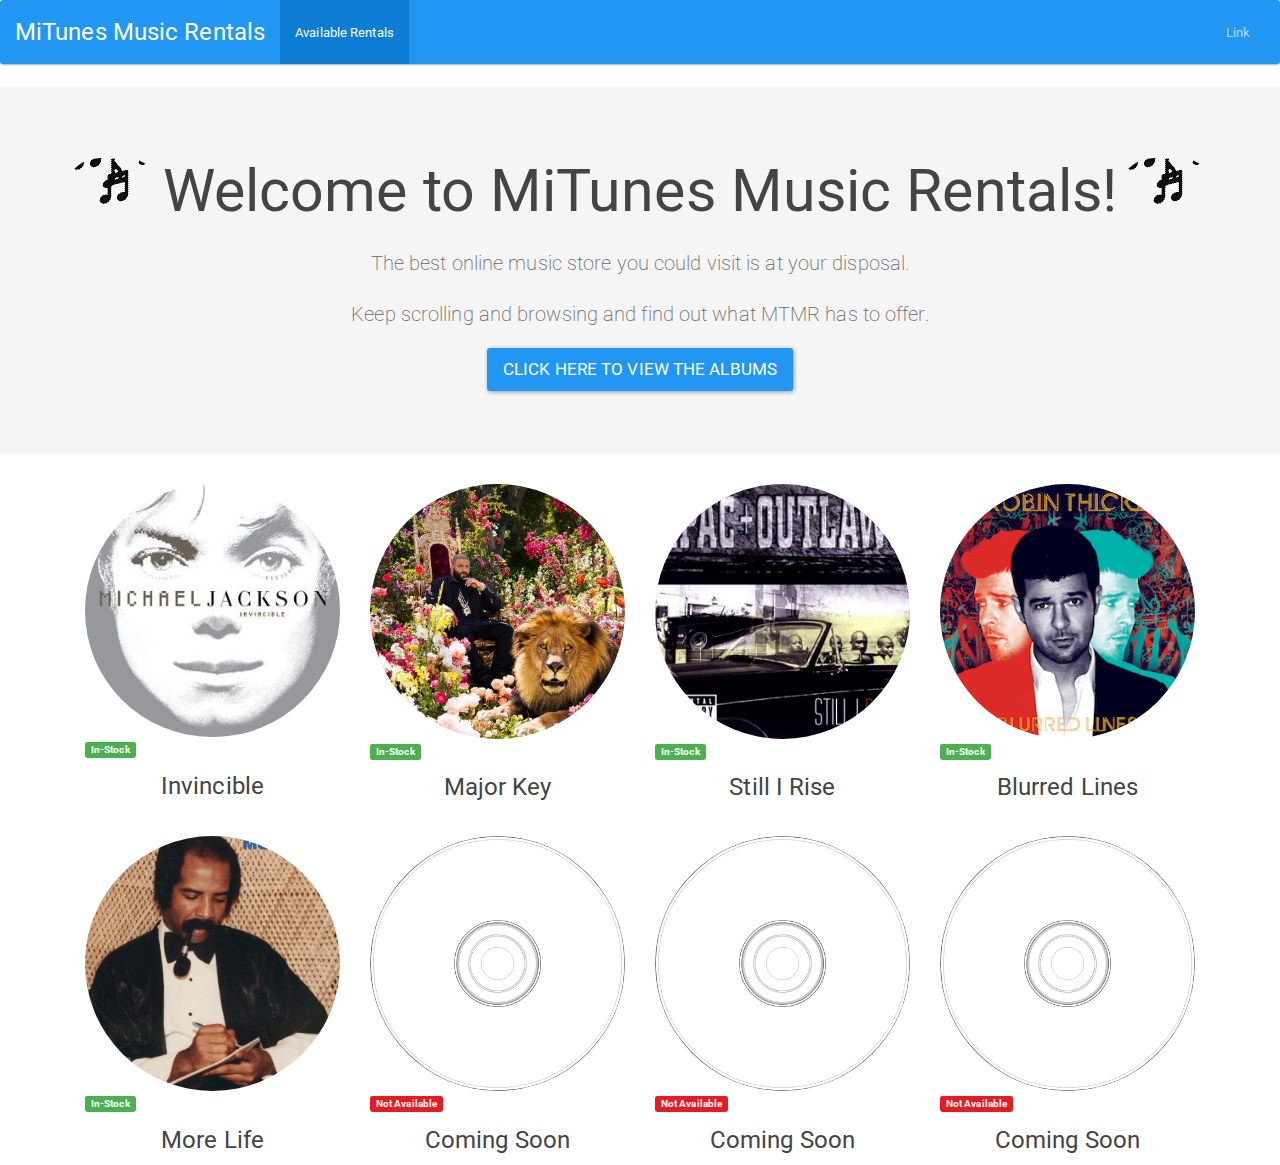
<file: index.html>
<!DOCTYPE html>
<html lang="en">

<head>
    <title>MiTunes Music Rental Store</title>
    <meta charset="UTF-8">
    <meta name="viewport" content="width=device-width, initial-scale=1.0">
    <link rel="stylesheet" href="https://maxcdn.bootstrapcdn.com/bootstrap/3.3.7/css/bootstrap.min.css">
    <script src="https://ajax.googleapis.com/ajax/libs/jquery/3.1.1/jquery.min.js"></script>
    <script src="https://maxcdn.bootstrapcdn.com/bootstrap/3.3.7/js/bootstrap.min.js"></script>
    <link rel="stylesheet" type="text/css" href="css/bootstrap.css">
    <link href="css/style.css" rel="stylesheet">
    <script src="js/animations.js"></script>
</head>
<nav class="navbar navbar-inverse" style="z-index: 1">
    <div class="container-fluid">
        <div class="navbar-header">
            <button type="button" class="navbar-toggle collapsed" data-toggle="collapse" data-target="#bs-example-navbar-collapse-2">
                <span class="sr-only">Toggle navigation</span>
                <span class="icon-bar"></span>
                <span class="icon-bar"></span>
                <span class="icon-bar"></span>
            </button>
            <a class="navbar-brand" href="#">MiTunes Music Rentals</a>
        </div>
        <div class="collapse navbar-collapse" id="bs-example-navbar-collapse-2">
            <ul class="nav navbar-nav">
                <li class="active"><a href="#">Available Rentals <span class="sr-only">(current)</span></a></li>
                <li>
                    <a href="#"></a>
                </li>
            </ul>
            <ul class="nav navbar-nav navbar-right">
                <li><a href="#">Link</a></li>
            </ul>
        </div>
    </div>
</nav>

<body>
    <div class="jumbotron">
        <h1><center><img src="img/note.gif" >Welcome to MiTunes Music Rentals!<img src="img/note.gif"></center></h1>
        <center>
            <p>The best online music store you could visit is at your disposal.</p>
        </center>
        <center>
            <p>Keep scrolling and browsing and find out what MTMR has to offer.</p>
        </center>
        <p>
            <center><a class="btn btn-primary btn-lg" href="#albums">Click Here To View The Albums</a></center>
        </p>
    </div>
    <div class="container" id="albums">
        <div class="col-md-3">
            <img src="img/jackson.jpg" class="img-responsive" id="jackson" data-toggle="modal" data-target="#michael">
            <span class="label label-success">In-Stock</span>
            <center>
                <h4>Invincible</h4>
                <br>
            </center>
        </div>
        <div class="col-md-3 col-xs-4">
            <img src="img/khaled.jpg" class="img-responsive" id="djkhal" data-toggle="modal" data-target="#dj">
            <span class="label label-success">In-Stock</span>
            <center>
                <h4>Major Key</h4>
                <br>
            </center>
        </div>
        <div class="col-md-3 col-xs-4">
            <img src="img/shakur.jpg" class="img-responsive" id="tupacshak" data-toggle="modal" data-target="#tupac">
            <span class="label label-success">In-Stock</span>
            <center>
                <h4>Still I Rise</h4>
                <br>
            </center>
        </div>
        <div class="col-md-3 col-xs-4">
            <img src="img/thicke.png" class="img-responsive" id="robinthi" data-toggle="modal" data-target="#robin">
            <span class="label label-success">In-Stock</span>
            <center>
                <h4>Blurred Lines</h4>
                <br>
            </center>
        </div>
        <div class="col-md-3 col-xs-4">
            <img src="img/drake.jpg" class="img-responsive" id="drakemake" data-toggle="modal" data-target="#drake">
            <span class="label label-success">In-Stock</span>
            <center>
                <h4>More Life</h4>
            </center>
        </div>
        <div class="col-md-3 col-xs-4">
            <a href="#blank"><img src="img/blank_disc.png" class="img-responsive"></a>
            <span class="label label-danger">Not Available</span>
            <center>
                <h4>Coming Soon</h4>
            </center>
        </div>
        <div class="col-md-3 col-xs-4">
            <a href="#blank"><img src="img/blank_disc.png" class="img-responsive"></a>
            <span class="label label-danger">Not Available</span>
            <center>
                <h4>Coming Soon</h4>
            </center>
        </div>
        <div class="col-md-3 col-xs-4">
            <a href="#blank"><img src="img/blank_disc.png" class="img-responsive"></a>
            <span class="label label-danger">Not Available</span>
            <center>
                <h4>Coming Soon</h4>
            </center>
        </div>
    </div>
    <!--    Michael Jackson Rent Modal-->
    <!-- Modal -->
    <div id="michael" class="modal fade" role="dialog">
        <div class="modal-dialog">
            <!-- Modal content-->
            <div class="modal-content">
                <div class="modal-header">
                    <button type="button" class="close" data-dismiss="modal">&times;</button>
                    <center>
                        <h4 class="modal-title">Renting...</h4></center>
                </div>
                <div class="modal-body">
                    <center>
                        <div class="col-md-5 col-xs-4"> <img src="img/jackson.jpg" class="img-responsive">
                        </div>
                    </center>
                    <h2>Invincible</h2>
                    <p2>Michael Jackson</p2>
                    <br>
                    <p4>Released in 2001 </p4>
                    <br>
                    <p4>Most Rated Stars: <span>&#9734;&#9734;&#9734;&#9734;&#9734;</span> </p4>
                    <p>Price: $10.00</p>
                    <p>Sales Tax: $0.07</p>
                    <center>
                        <a href="#michael_j">
                            <a href="checkout.html">
                                <button class="btn btn-primary">Rent &amp; Calculate</button>
                            </a>
                        </a>
                        <button class="btn btn-default" id="sample_a_mj">Sample A Song From This Album</button>
                    </center>
                </div>
            </div>
        </div>
    </div>
    <!-- DJ Khaled Rent Modal -->
    <div id="dj" class="modal fade" role="dialog">
        <div class="modal-dialog">
            <div class="modal-content">
                <div class="modal-header">
                    <button type="button" class="close" data-dismiss="modal">&times;</button>
                    <center>
                        <h4 class="modal-title">Renting...</h4></center>
                </div>
                <div class="modal-body">
                    <center>
                        <div class="col-md-5 col-xs-4"><img src="img/khaled.jpg" class="img-responsive">
                        </div>
                    </center>
                    <h2>Major Key</h2>
                    <p2>DJ Khaled</p2>
                    <br>
                    <p4>Released in 2016</p4>
                    <br>
                    <p4>Most Rated Stars: <span>&#9734;&#9734;&#9734;&#9734;&#9734;</span></p4>
                    <p>Price: $25.00</p>
                    <p>Sales Tax: $0.07</p>
                    <center>
                        <a href="#dj_k">
                            <a href="checkout.html">
                                <button class="btn btn-primary">Rent &amp; Calculate</button>
                            </a>
                        </a>
                        <button class="btn btn-default" id="sample_a_dj">Sample A Song From This Album</button>
                    </center>
                </div>
            </div>
        </div>
    </div>
    <!-- Tupac Rent Modal -->
    <div id="tupac" class="modal fade" role="dialog">
        <div class="modal-dialog">
            <div class="modal-content">
                <div class="modal-header">
                    <button type="button" class="close" data-dismiss="modal">&times;</button>
                    <center>
                        <h4 class="modal-title">Renting...</h4></center>
                </div>
                <div class="modal-body">
                    <center>
                        <div class="col-md-5 col-xs-4"><img src="img/shakur.jpg" class="img-responsive">
                        </div>
                    </center>
                    <h2>Still I Rise</h2>
                    <p2>Tupac Shakur</p2>
                    <br>
                    <p4>Released in 1999</p4>
                    <br>
                    <p4>Most Rated Stars: <span>&#9734;&#9734;&#9734;&#9734;&#9734;</span></p4>
                    <p>Price: $10.00</p>
                    <p>Sales Tax: $0.07</p>
                    <center>
                        <a href="#tupac_s">
                            <a href="checkout.html">
                                <button class="btn btn-primary">Rent &amp; Calculate</button>
                            </a>
                        </a>
                        <button class="btn btn-default" id="sample_pac">Sample A Song From This Album</button>
                    </center>
                </div>
            </div>
        </div>
    </div>
    <!-- Robin Thicke Rent Mobal -->
    <div id="robin" class="modal fade" role="dialog">
        <div class="modal-dialog">
            <div class="modal-content">
                <div class="modal-header">
                    <button type="button" class="close" data-dismiss="modal">&times;</button>
                    <center>
                        <h4 class="modal-title">Renting...</h4></center>
                </div>
                <div class="modal-body">
                    <center>
                        <div class="col-md-5 col-xs-4"><img src="img/thicke.png" class="img-responsive">
                        </div>
                    </center>
                    <h2>Blurred Lines</h2>
                    <p2>Robin Thicke</p2>
                    <br>
                    <p4>Released in 2016</p4>
                    <br>
                    <p4>Most Rated Stars: <span>&#9734;&#9734;&#9734;&#9734;&#9734;</span></p4>
                    <p>Price: $20.00</p>
                    <p>Sales Tax: $0.07</p>
                    <center>
                        <a href="#robin_t">
                            <a href="checkout.html">
                                <button class="btn btn-primary">Rent &amp; Calculate</button>
                            </a>
                        </a>
                        <button class="btn btn-default" id="sample_robin">Sample A Song From This Album</button>
                    </center>
                </div>
            </div>
        </div>
    </div>
    <!-- Drake Rent Modal -->
    <div id="drake" class="modal fade" role="dialog">
        <div class="modal-dialog">
            <div class="modal-content">
                <div class="modal-header">
                    <button type="button" class="close" data-dismiss="modal">&times;</button>
                    <center>
                        <h4 class="modal-title">Renting...</h4></center>
                </div>
                <div class="modal-body">
                    <center>
                        <div class="col-md-5 col-xs-4"><img src="img/drake.jpg" class="img-responsive">
                        </div>
                    </center>
                    <h2>More Life</h2>
                    <p2>Drake</p2>
                    <br>
                    <p4>Released in 2017</p4>
                    <br>
                    <p4>Most Rated Stars: <span>&#9734;&#9734;&#9734;&#9734;&#9734;</span></p4>
                    <p>Price: $25.00</p>
                    <p>Sales Tax: $0.07</p>
                    <center>
                        <a href="#drake_?">
                            <a href="checkout.html">
                                <button class="btn btn-primary">Rent &amp; Calculate</button>
                            </a>
                        </a>
                        <button class="btn btn-default" id="sample_drake">Sample A Song From This Album</button>
                    </center>
                </div>
            </div>
        </div>
    </div>
</body>

</html>
</file>
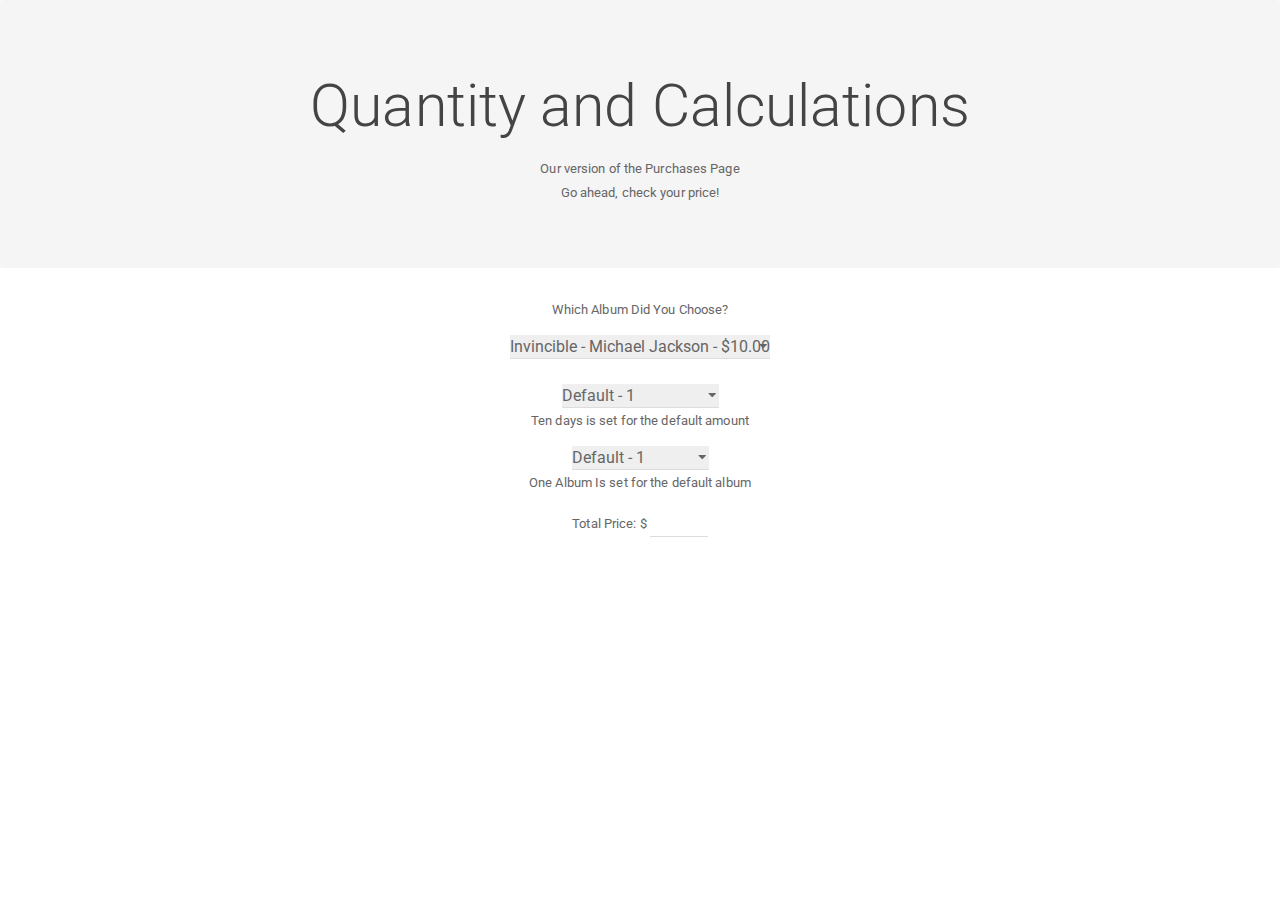
<file: checkout.html>
<!DOCTYPE html>
<html lang="en">

<head>
    <title>Calculations</title>
    <meta charset="UTF-8">
    <meta name="viewport" content="width=device-width, initial-scale=1">
    <link href="css/style.css" rel="stylesheet">
    <link rel="stylesheet" href="https://maxcdn.bootstrapcdn.com/bootstrap/4.0.0-alpha.6/css/bootstrap.min.css">
    <link rel="stylesheet" type="text/css" href="css/bootstrap.css">
    <script type="text/javascript" src="js/bootstrap.js"></script>
    <script type="text/javascript" src="js/animations.js"></script>

    <body>
        <div class="jumbotron" style="background= blue;">
            <h1 class="display-3"><center>Quantity and Calculations</center></h1>
            <p class="lead">
                <center>Our version of the Purchases Page
                    <br> Go ahead, check your price!</center>
            </p>
        </div>
        <center>
            <div id="mike_jackson">
                <FORM Name="myform">
                    <p>Which Album Did You Choose?</p>
                    <select name="chosen_album" onchange="calculatePrice()" id="chosen_album">
                        <option value="10.00">Invincible - Michael Jackson - $10.00<img src="img/jackson.jpg"></option>
                        <option value="25.00">Major Key - DJ Khaled - $25.00<img src="img/jackson.jpg"></option>
                        <option value="10.00">Still I Rise - Tupac Shakur - $10.00<img src="img/jackson.jpg"></option>
                        <option value="20.00">Blurred Lines - Robin Thicke - $20.00<img src="img/jackson.jpg"></option>
                        <option value="25.00">More Life - Drake - $25.00<img src="img/jackson.jpg"></option>
                    </select>
                    <br>
                    <br>
                    <SELECT NAME="num_of_days" onchange="calculatePrice()" id="number_days">
                        <OPTION value="0">Default - 1</OPTION>
                        <OPTION value="5">10 more days - $5.00</OPTION>
                        <OPTION value="10">20 more days - $10.00</OPTION>
                        <OPTION value="15">30 more days - $15.00</OPTION>
                    </SELECT>
                    <br>
                    <p>Ten days is set for the default amount</p>
                    <SELECT NAME="num_of_albums" onChange="calculatePrice()" id="number_albums">
                        <OPTION value="0">Default - 1</OPTION>
                        <OPTION value="2.07">2 Albums - $2.07</OPTION>
                        <OPTION value="4.07">3 Albums - $4.07</OPTION>
                        <OPTION value="6.07">4 Albums - $6.07</OPTION>
                        <OPTION value="8.07">5 Albums - $8.07</OPTION>
                        <OPTION value="10.07">6 Albums - $10.07</OPTION>
                        <OPTION value="12.07">7 Albums - $12.07</OPTION>
                        <OPTION value="14.07">8 Albums - $14.07</OPTION>
                        <OPTION value="16.07">9 Albums - $16.07</OPTION>
                        <OPTION value="18.07">10 Albums - $18.07</OPTION>
                    </SELECT>
                    <br>
                    <p>One Album Is set for the default album</p>
                </FORM>
                Total Price: $
                <INPUT type="text" id="PicExtPrice" Size=4>
        </center>
    </body>

</html>
</file>
<file: css/style.css>
img {
    cursor: pointer;
    border-radius: 150px;
}

#jackson{
    transition: 2s;
    border-radius: 150px;
}

#jackson:hover {
    transition: 2s;
    transform: rotateY(180deg);
    border-radius: 2px;
}

#djkhal{
    transition: 2s;
}

#djkhal:hover {
    transition: 2s;
    transform: rotateY(180deg);
    border-radius: 2px;
}

#tupacshak{
    transition: 2s;
}

#tupacshak:hover {
    transition: 2s;
    transform: rotateY(180deg);
    border-radius: 2px;
}

#robinthi{
    transition: 2s;
}

#robinthi:hover {
    transition: 2s;
    transform: rotateY(180deg);
    border-radius: 2px;
}

#drakemake{
    transition: 2s;
}

#drakemake:hover {
    transition: 2s;
    transform: rotateY(180deg);
    border-radius: 2px;
}

/*.modalDialog {
    position: fixed;
    font-family: Segoe UI;
    top: 0;
    right: 0;
    bottom: 0;
    left: 0;
    background: rgba(0, 0, 0, 0.8);
    z-index: 99999;
    opacity: 0;
    -webkit-transition: opacity 400ms ease-in;
    -moz-transition: opacity 400ms ease-in;
    transition: opacity 400ms ease-in;
    pointer-events: none;
}

.modalDialog:target {
    opacity: 1;
    pointer-events: auto;
}

.modalDialog > div {
    width: 1000px;
    position: relative;
    margin: 5% auto;
    /*padding: 5px 20px 13px 20px;*/
    /*background: white;
    background: -moz-linear-gradient(#fff, #999);
    background: -webkit-linear-gradient(#fff, #999);
    background: -o-linear-gradient(#fff, #999);
}

.close {
    background: #606061;
    color: #FFFFFF;
    line-height: 25px;
    position: absolute;
    right: -12px;
    text-align: center;
    top: -10px;
    width: 24px;
    text-decoration: none;
    font-weight: bold;
    -webkit-border-radius: 12px;
    -moz-border-radius: 12px;
    border-radius: 12px;
    -moz-box-shadow: 1px 1px 3px #000;
    -webkit-box-shadow: 1px 1px 3px #000;
    box-shadow: 1px 1px 3px #000;
}

.close:hover {
    background: #00d9ff;
}
*/*/
</file>
